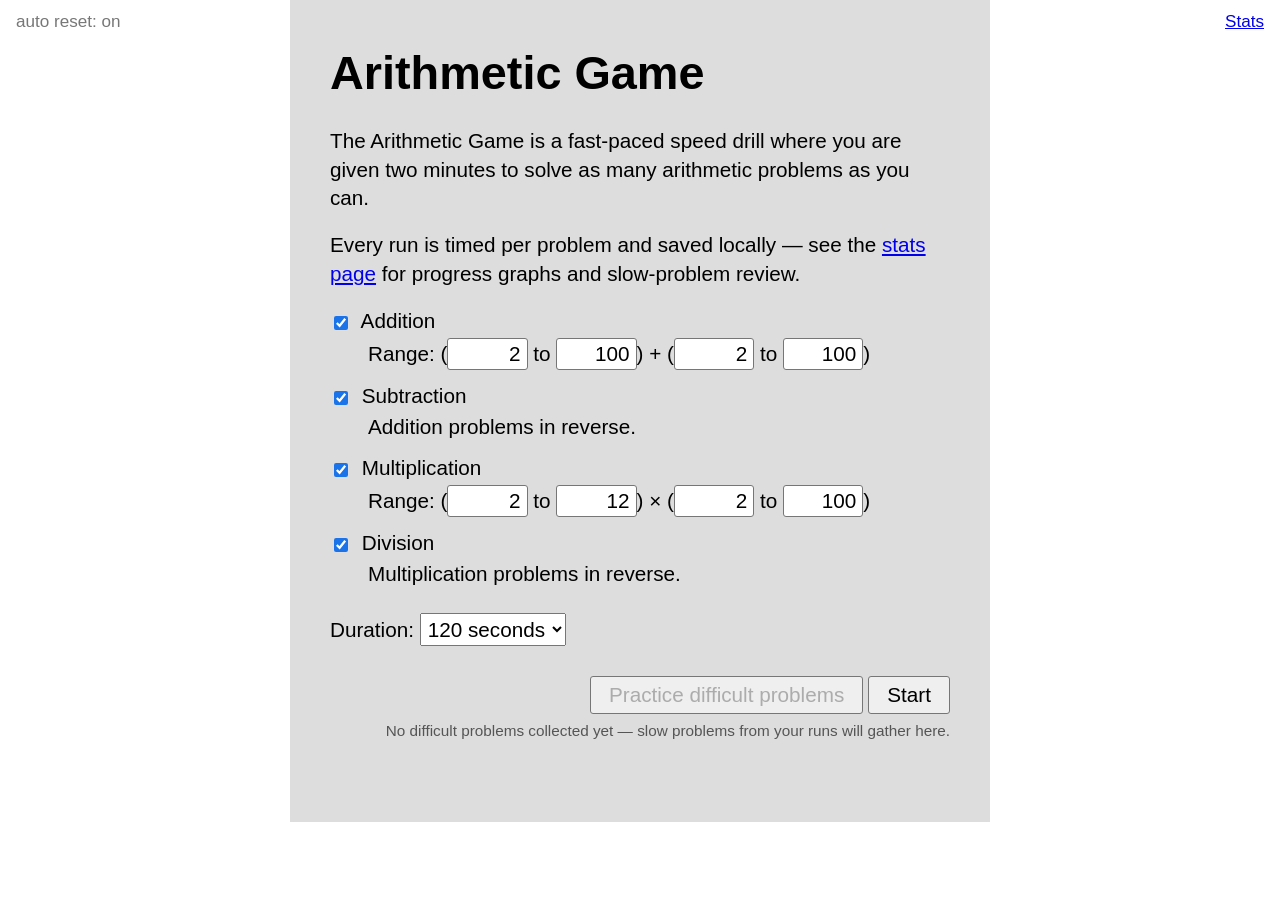
<file: index.html>
<!DOCTYPE html>
<html lang="en">
<head>
<meta charset="utf-8">
<meta name="viewport" content="width=device-width, initial-scale=1">
<title>Arithmetic Game — Trainer</title>
<link rel="icon" href="data:,">
<link rel="stylesheet" href="style.css">
</head>
<body>

<!-- ============ Start / settings ============ -->
<div id="start-view">
  <div class="topnav-left"><button id="key-toggle" class="quiet-btn" type="button"></button></div>
  <div class="topnav"><a href="stats.html">Stats</a></div>
  <div class="container">
    <h1>Arithmetic Game</h1>
    <p>The Arithmetic Game is a fast-paced speed drill where you are given
       two minutes to solve as many arithmetic problems as you can.</p>
    <p>Every run is timed per problem and saved locally — see the
       <a href="stats.html">stats page</a> for progress graphs and slow-problem review.</p>

    <div class="opts">
      <div class="opt-row">
        <label><input type="checkbox" id="op-add" checked> Addition</label>
      </div>
      <div class="opt-sub">
        Range: (<input class="range-input" type="number" id="add-l1" value="2"> to
        <input class="range-input" type="number" id="add-h1" value="100">) + (<input
          class="range-input" type="number" id="add-l2" value="2"> to
        <input class="range-input" type="number" id="add-h2" value="100">)
      </div>

      <div class="opt-row">
        <label><input type="checkbox" id="op-sub" checked> Subtraction</label>
      </div>
      <div class="opt-sub">Addition problems in reverse.</div>

      <div class="opt-row">
        <label><input type="checkbox" id="op-mul" checked> Multiplication</label>
      </div>
      <div class="opt-sub">
        Range: (<input class="range-input" type="number" id="mul-l1" value="2"> to
        <input class="range-input" type="number" id="mul-h1" value="12">) × (<input
          class="range-input" type="number" id="mul-l2" value="2"> to
        <input class="range-input" type="number" id="mul-h2" value="100">)
      </div>

      <div class="opt-row">
        <label><input type="checkbox" id="op-div" checked> Division</label>
      </div>
      <div class="opt-sub">Multiplication problems in reverse.</div>
    </div>

    <div class="duration-row">
      Duration: <select id="duration">
        <option value="30">30 seconds</option>
        <option value="60">60 seconds</option>
        <option value="120" selected>120 seconds</option>
        <option value="300">300 seconds</option>
        <option value="600">600 seconds</option>
      </select>
    </div>

    <div class="start-row">
      <button class="zbtn" id="hard-btn" type="button">Practice difficult problems</button>
      <button class="zbtn" id="start-btn" type="button">Start</button>
      <div class="hard-note" id="hard-note"></div>
    </div>
  </div>
</div>

<!-- ============ Game ============ -->
<div id="game-view" style="display:none">
  <div class="game-topbar">
    <span id="seconds-left">Seconds left: 120</span>
    <span id="score-label">Score: 0</span>
  </div>
  <div class="problem-band">
    <span id="problem-text">2 + 2 = </span><input id="answer-input" type="text"
      inputmode="numeric" autocomplete="off" autocorrect="off" spellcheck="false">
  </div>
</div>

<!-- ============ End of run ============ -->
<div id="end-view" style="display:none">
  <div class="game-topbar">
    <span id="end-seconds">Seconds left: 0</span>
    <span id="end-score-top">Score: 0</span>
  </div>
  <div class="end-band">
    <div class="final-score" id="final-score">Score: 0</div>
    <div class="end-links">
      <a href="#" id="try-again">Try again</a> or <a href="#" id="change-settings">change settings</a>
      · <a href="stats.html">stats</a>
    </div>
  </div>
  <div class="pool-note" id="pool-note"></div>
  <div class="review-wrap">
    <h2>Problem review</h2>
    <div id="review-container"></div>
  </div>
</div>

<script src="js/storage.js"></script>
<script src="js/problems.js"></script>
<script src="js/tips.js"></script>
<script src="js/review.js"></script>
<script src="js/game.js"></script>
</body>
</html>
</file>
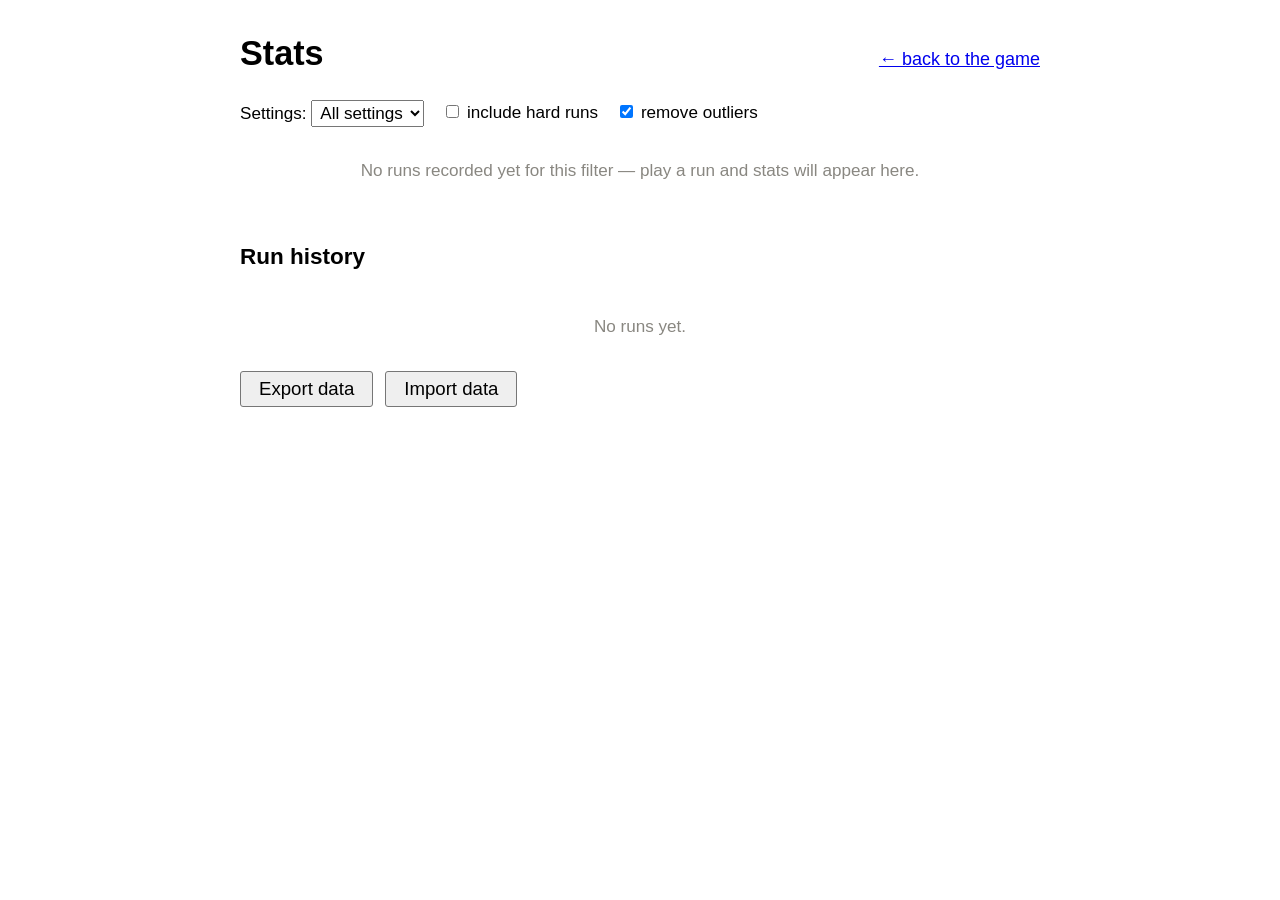
<file: stats.html>
<!DOCTYPE html>
<html lang="en">
<head>
<meta charset="utf-8">
<meta name="viewport" content="width=device-width, initial-scale=1">
<title>Arithmetic Game — Stats</title>
<link rel="icon" href="data:,">
<link rel="stylesheet" href="style.css">
</head>
<body>
<div class="container">

  <div class="stats-header">
    <h1>Stats</h1>
    <div><a href="index.html">← back to the game</a></div>
  </div>

  <div class="filter-row" id="filter-row">
    <span>
      Settings:
      <select id="sig-filter"></select>
    </span>
    <label><input type="checkbox" id="include-hard"> include hard runs</label>
    <label><input type="checkbox" id="remove-outliers" checked> remove outliers</label>
  </div>

  <div id="stats-body"></div>

  <h2 style="font-size:1.25em; margin-top:34px;">Run history</h2>
  <div id="history-container"></div>

  <div class="history-controls">
    <button class="zbtn" id="export-btn" type="button">Export data</button>
    <button class="zbtn" id="import-btn" type="button">Import data</button>
    <input type="file" id="import-file" accept="application/json" style="display:none">
    <span id="io-status"></span>
  </div>

</div>

<script src="js/storage.js"></script>
<script src="js/problems.js"></script>
<script src="js/tips.js"></script>
<script src="js/review.js"></script>
<script src="js/charts.js"></script>
<script src="js/stats.js"></script>
</body>
</html>
</file>
<file: style.css>
/* Matches the look of arithmetic.zetamac.com as closely as possible. */

html, body {
  margin: 0;
  padding: 0;
  background: #fff;
  color: #000;
  font-family: Arial, Helvetica, sans-serif;
  font-size: 18px;
  line-height: 1.4;
}

a { color: #00e; }
a:visited { color: #551a8b; }

.container {
  max-width: 800px;
  margin: 0 auto;
  padding: 0 20px;
}

/* ---------- Start page ---------- */

/* grey panel behind the settings, like standard zetamac */
#start-view .container {
  max-width: 620px;
  background: #ddd;
  padding: 1px 40px 30px 40px;
}

#start-view h1 {
  font-size: 2.6em;
  font-weight: bold;
  margin: 40px 0 20px 0;
}

#start-view p {
  font-size: 1.15em;
  margin: 18px 0;
}

.topnav {
  position: absolute;
  top: 10px;
  right: 16px;
  font-size: 0.95em;
}

/* quiet preference toggle, mirrored top-left of the Stats link */
.topnav-left {
  position: absolute;
  top: 10px;
  left: 16px;
  font-size: 0.95em;
}

.quiet-btn {
  font-family: inherit;
  font-size: 1em;
  color: #777;
  background: none;
  border: none;
  padding: 0;
  cursor: pointer;
}
.quiet-btn:hover { color: #000; text-decoration: underline; }

.opts {
  font-size: 1.15em;
}

.opt-row { margin: 10px 0 2px 0; }
.opt-row label { cursor: pointer; }

.opt-row input[type="checkbox"] {
  width: 1.05em;
  height: 1.05em;
  vertical-align: -2px;
  margin-right: 8px;
  accent-color: #1a73e8;
}

.opt-sub {
  margin: 2px 0 12px 38px;
  font-size: 1em;
}

.range-input {
  width: 3.2em;
  font-size: 1em;
  font-family: inherit;
  text-align: right;
  padding: 3px 6px;
  border: 1px solid #767676;
  border-radius: 3px;
}

/* hide number spinners */
.range-input::-webkit-outer-spin-button,
.range-input::-webkit-inner-spin-button { -webkit-appearance: none; margin: 0; }
.range-input[type="number"] { -moz-appearance: textfield; appearance: textfield; }

.duration-row {
  margin: 24px 0 10px 0;
  font-size: 1.15em;
}

#duration {
  font-size: 1em;
  font-family: inherit;
  padding: 3px;
}

.start-row {
  text-align: right;
  margin: 30px 0 50px 0;
}

button.zbtn {
  font-size: 1.15em;
  font-family: inherit;
  padding: 6px 18px;
  background: #efefef;
  border: 1px solid #767676;
  border-radius: 3px;
  cursor: pointer;
}
button.zbtn:hover { background: #e5e5e5; }
button.zbtn:active { background: #d5d5d5; }

.hard-note {
  font-size: 0.85em;
  color: #555;
  margin-top: 6px;
}

/* ---------- Game ---------- */

.game-topbar {
  display: flex;
  justify-content: space-between;
  padding: 16px 22px;
  font-size: 1.35em;
}

/* the game view fills the window so the problem band centers on screen */
#game-view {
  display: flex;
  flex-direction: column;
  min-height: 100vh;
}

.problem-band {
  background: #ddd;
  width: 100%;
  margin: auto 0;          /* vertically centered in the remaining space */
  padding: 48px 0;
  text-align: center;
}

#problem-text {
  font-size: 3.4em;
}

#answer-input {
  font-size: 3.4em;        /* match the problem text, like zetamac */
  font-family: inherit;
  width: 4.2em;
  padding: 2px 10px;
  border: 1px solid #767676;
  border-radius: 3px;
  vertical-align: baseline;
}
#answer-input::-webkit-outer-spin-button,
#answer-input::-webkit-inner-spin-button { -webkit-appearance: none; margin: 0; }

/* ---------- End screen ---------- */

.end-band {
  background: #ddd;
  width: 100%;
  margin-top: 60px;
  padding: 22px 0 18px 0;
  text-align: center;
}

.end-band .final-score { font-size: 1.9em; }

.end-band .end-links {
  font-size: 0.95em;
  margin-top: 6px;
}

.pool-note {
  text-align: center;
  font-size: 0.9em;
  color: #555;
  margin-top: 14px;
}

/* ---------- Review table ---------- */

.review-wrap {
  max-width: 800px;
  margin: 30px auto 60px auto;
  padding: 0 20px;
}

.review-wrap h2 {
  font-size: 1.25em;
  margin-bottom: 6px;
}

.review-meta {
  font-size: 0.9em;
  color: #555;
  margin-bottom: 14px;
}

table.review {
  border-collapse: collapse;
  width: 100%;
  font-size: 0.95em;
  font-variant-numeric: tabular-nums;
}

table.review th {
  text-align: left;
  font-weight: bold;
  border-bottom: 2px solid #bbb;
  padding: 6px 8px;
}

table.review td {
  border-bottom: 1px solid #e3e3e3;
  padding: 6px 8px;
}

table.review td.num, table.review th.num { text-align: right; }

tr.slow-row td { background: #fff7df; }

.flag-btn {
  cursor: pointer;
  border: none;
  background: none;
  font-size: 1.05em;
  padding: 0 4px;
  color: #bbb;
}
.flag-btn.flagged { color: #d03b3b; }

.tip-btn {
  cursor: pointer;
  border: none;
  background: none;
  font-size: 0.9em;
  color: #00e;
  text-decoration: underline;
  padding: 0;
  font-family: inherit;
}

tr.tip-row td {
  background: #f4f7fd;
  font-size: 0.92em;
  color: #333;
  padding: 8px 12px;
  border-left: 3px solid #2a78d6;
}

/* ---------- Stats page ---------- */

.stats-header {
  display: flex;
  justify-content: space-between;
  align-items: baseline;
  margin-top: 30px;
}

.stats-header h1 { font-size: 1.9em; margin: 0; }

.filter-row {
  display: flex;
  flex-wrap: wrap;
  gap: 18px;
  align-items: center;
  margin: 22px 0 8px 0;
  font-size: 0.95em;
}

.filter-row select {
  font-size: 1em;
  font-family: inherit;
  padding: 2px 4px;
  max-width: 320px;
}

.filter-row label { cursor: pointer; }

.tiles {
  display: flex;
  flex-wrap: wrap;
  gap: 14px;
  margin: 18px 0;
}

.tile {
  flex: 1 1 118px;
  border: 1px solid rgba(11,11,11,0.10);
  border-radius: 6px;
  padding: 12px 14px;
  background: #fcfcfb;
}

.tile .t-label { font-size: 0.85em; color: #52514e; }
.tile .t-value { font-size: 1.7em; font-weight: 600; margin-top: 2px; }
.tile .t-delta { font-size: 0.8em; margin-top: 2px; color: #52514e; }
.tile .t-delta.up { color: #006300; }
.tile .t-delta.down { color: #d03b3b; }

.chart-card {
  border: 1px solid rgba(11,11,11,0.10);
  border-radius: 6px;
  background: #fcfcfb;
  padding: 14px 16px 8px 16px;
  margin: 16px 0;
}

.chart-card h3 {
  font-size: 1.02em;
  margin: 0 0 2px 0;
  font-weight: bold;
}

.chart-sub { font-size: 0.82em; color: #898781; margin-bottom: 8px; }

.legend {
  display: flex;
  gap: 16px;
  font-size: 0.82em;
  color: #52514e;
  margin: 4px 0 2px 0;
}

.legend .key {
  display: inline-block;
  width: 16px;
  height: 0;
  border-top: 2px solid;
  vertical-align: middle;
  margin-right: 5px;
}

.chart-svg-wrap { position: relative; }

.viz-tooltip {
  position: absolute;
  pointer-events: none;
  background: #fff;
  border: 1px solid rgba(11,11,11,0.15);
  border-radius: 4px;
  box-shadow: 0 2px 6px rgba(0,0,0,0.12);
  padding: 6px 9px;
  font-size: 0.8em;
  color: #0b0b0b;
  white-space: nowrap;
  display: none;
  z-index: 5;
}

.viz-tooltip .tt-title { color: #898781; margin-bottom: 2px; }
.viz-tooltip .tt-row { display: flex; align-items: center; gap: 6px; }
.viz-tooltip .tt-key { width: 12px; border-top: 2px solid; display: inline-block; }
.viz-tooltip .tt-val { font-weight: bold; }
.viz-tooltip .tt-name { color: #52514e; }

.empty-note {
  color: #898781;
  font-size: 0.95em;
  padding: 24px 0;
  text-align: center;
}

.history-controls {
  display: flex;
  gap: 12px;
  align-items: center;
  margin: 8px 0 40px 0;
  font-size: 0.9em;
}

tr.hist-row { cursor: pointer; }
tr.hist-row:hover td { background: #f5f5f5; }
tr.hist-detail-row > td { padding: 0 0 14px 0; }

.mode-tag {
  font-size: 0.78em;
  border: 1px solid #c3c2b7;
  border-radius: 3px;
  padding: 0 5px;
  color: #52514e;
}

tr.excluded-row td { color: #a9a9a9; }
tr.excluded-row td.num { text-decoration: line-through; }

.ask-btn { color: #b25f00; }

.storage-note {
  font-size: 0.82em;
  color: #898781;
  margin: 10px 0 0 0;
}

.storage-warn {
  color: #b25f00;
  margin-top: 4px;
}
</file>
